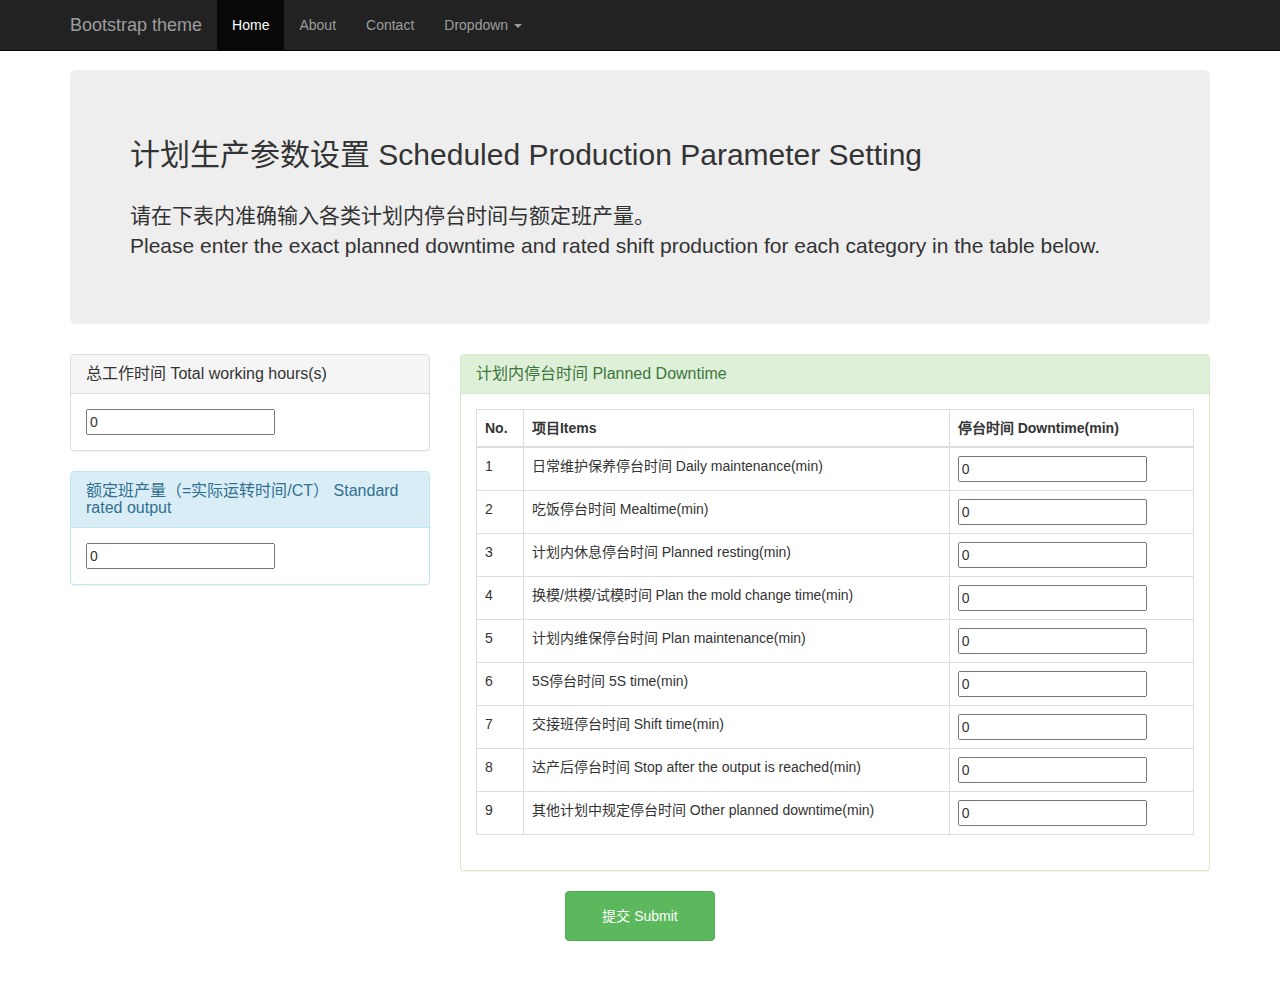
<file: templates/setplandata.html>
<!DOCTYPE html>
<html lang="Zh-CN">
<head>
    <meta charset="UTF-8">
    <!-- IE将使用最新的引擎渲染网页 -->
    <meta http-equiv="X-UA-Compatible" content="IE=edge">
    <!-- 页面的宽度与设备屏幕的宽度一致,初始缩放比例 1:1 -->
    <meta name="viewport" content="width=device-width, initial-scale=1">
    <meta name="description" content="">
    <meta name="author" content="">

    <title>Settings</title>

    <!--Extneral stylesheets and javascript-->
    <link rel="stylesheet" href="../static/css/bootstrap.min.css">
	<link rel="stylesheet" href="../static/css/theme.css">
    <script type="text/javascript" src="../static/js/jquery-3.6.0.js"></script>
    <script type="text/javascript" src="../static/js/bootstrap.min.js"></script>
    
</head>

<body>
<!-- Fixed navbar -->
    <nav class="navbar navbar-inverse navbar-fixed-top">
      <div class="container">
        <div class="navbar-header">
          <button type="button" class="navbar-toggle collapsed" data-toggle="collapse" data-target="#navbar" aria-expanded="false" aria-controls="navbar">
            <span class="sr-only">Toggle navigation</span>
            <span class="icon-bar"></span>
            <span class="icon-bar"></span>
            <span class="icon-bar"></span>
          </button>
          <a class="navbar-brand" href="#">Bootstrap theme</a>
        </div>
        <div id="navbar" class="navbar-collapse collapse">
          <ul class="nav navbar-nav">
            <li class="active"><a href="#">Home</a></li>
            <li><a href="#">About</a></li>
            <li><a href="#">Contact</a></li>
            <li class="dropdown">
              <a href="#" class="dropdown-toggle" data-toggle="dropdown" role="button" aria-haspopup="true" aria-expanded="false">Dropdown <span class="caret"></span></a>
              <ul class="dropdown-menu">
                <li><a href="#">Action</a></li>
                <li><a href="#">Another action</a></li>
                <li><a href="#">Something else here</a></li>
                <li role="separator" class="divider"></li>
                <li class="dropdown-header">Nav header</li>
                <li><a href="#">Separated link</a></li>
                <li><a href="#">One more separated link</a></li>
              </ul>
            </li>
          </ul>
        </div><!--/.nav-collapse -->
      </div>
    </nav>

    <div class="container theme-showcase" role="main">
      <form method="POST" action="/">
      <!-- Main jumbotron for a primary marketing message or call to action -->
      <div class="jumbotron">
        <h2>计划生产参数设置 Scheduled Production Parameter Setting</h2><br>
        <p>请在下表内准确输入各类计划内停台时间与额定班产量。
        <br>Please enter the exact planned downtime and rated shift production for each category in the table below.</p>
      </div>

      <!-- <div class="page-header">
        <h3>总工作时间 Total working hours</h3>
      </div>
      <div class="col-sm-3">
        <input type="number" id="number1" name="number1" value=0>
      </div>
      <br>
      <div class="page-header">
        <h3>计划内停台时间 Planned Downtime</h3>
      </div> -->
      <!-- <div class="row">
        <div class="col-md-8">
          <table class="table table-bordered">
            <thead>
              <tr>
                <th>No.</th>
                <th>项目Items</th>
                <th>停台时间 Downtime(min)</th>
              </tr>
            </thead>
            <tbody>
              <tr>
                <td>1</td>
                <td>日常维护保养停台时间 Daily maintenance(min)</td>
                <td></td>
              </tr>
              <tr>
                <td>2</td>
                <td>吃饭停台时间 Mealtime(min)</td>
                <td></td>
              </tr>
              <tr>
                <td>3</td>
                <td>计划内休息停台时间 Planned resting(min)</td>
                <td></td>
              </tr>
              <tr>
                <td>4</td>
                <td>换模/烘模/试模时间 Plan the mold change time(min)</td>
                <td></td>
              </tr>
              <tr>
                <td>5</td>
                <td>计划内维保停台时间 Plan maintenance(min)</td>
                <td></td>
              </tr>
              <tr>
                <td>6</td>
                <td>5S停台时间 5S time(min)</td>
                <td></td>
              </tr>
              <tr>
                <td>7</td>
                <td>交接班停台时间 Shift time(min)</td>
                <td></td>
              </tr>
              <tr>
                <td>8</td>
                <td>达产后停台时间 Stop after the output is reached(min)</td>
                <td></td>
              </tr>
              <tr>
                <td>9</td>
                <td>其他计划中规定停台时间 Other planned downtime(min)</td>
                <td></td>
              </tr>
              
            </tbody>
          </table>
        </div>
      </div> -->
      <!-- <div class="page-header">
        <h3>额定班产量（=实际运转时间/CT） Standard rated output</h3>
      </div> -->
    
      <div class="row">
        <div class="col-sm-4">
          <div class="panel panel-default">
            <div class="panel-heading">
              <h3 class="panel-title">总工作时间 Total working hours(s)</h3>
            </div>
            <div class="panel-body">
              <input type="number" id="num_total_working" name="num_total_working" value=0>
            </div>
          </div>
          <div class="panel panel-info">
            <div class="panel-heading">
              <h3 class="panel-title">额定班产量（=实际运转时间/CT） Standard rated output</h3>
            </div>
            <div class="panel-body">
              <input type="number" id="num_standard_output" name="num_standard_output" value=0>
            </div>
          </div>
        </div><!-- /.col-sm-4 -->
        <div class="col-md-8">
          <div class="panel panel-success">
            <div class="panel-heading">
              <h3 class="panel-title">计划内停台时间 Planned Downtime</h3>
            </div>
            <div class="panel-body">
              <table class="table table-bordered">
                <thead>
                  <tr>
                    <th>No.</th>
                    <th>项目Items</th>
                    <th>停台时间 Downtime(min)</th>
                  </tr>
                </thead>
                <tbody>
                  <tr>
                    <td>1</td>
                    <td>日常维护保养停台时间 Daily maintenance(min)</td>
                    <td>
                      <input type="number" id="num_daily_main" name="num_daily_main" value=0>
                    </td>
                  </tr>
                  <tr>
                    <td>2</td>
                    <td>吃饭停台时间 Mealtime(min)</td>
                    <td>
                      <input type="number" id="num_mealtime" name="num_mealtime" value=0>
                    </td>
                  </tr>
                  <tr>
                    <td>3</td>
                    <td>计划内休息停台时间 Planned resting(min)</td>
                    <td>
                      <input type="number" id="num_plan_rest" name="num_plan_rest" value=0>
                    </td>
                  </tr>
                  <tr>
                    <td>4</td>
                    <td>换模/烘模/试模时间 Plan the mold change time(min)</td>
                    <td>
                      <input type="number" id="num_plan_mold" name="num_plan_mold" value=0>
                    </td>
                  </tr>
                  <tr>
                    <td>5</td>
                    <td>计划内维保停台时间 Plan maintenance(min)</td>
                    <td>
                      <input type="number" id="num_plan_main" name="num_plan_main" value=0>
                    </td>
                  </tr>
                  <tr>
                    <td>6</td>
                    <td>5S停台时间 5S time(min)</td>
                    <td>
                      <input type="number" id="num_5s" name="num_5s" value=0>
                    </td>
                  </tr>
                  <tr>
                    <td>7</td>
                    <td>交接班停台时间 Shift time(min)</td>
                    <td>
                      <input type="number" id="num_shift" name="num_shift" value=0>
                    </td>
                  </tr>
                  <tr>
                    <td>8</td>
                    <td>达产后停台时间 Stop after the output is reached(min)</td>
                    <td>
                      <input type="number" id="num_stop_reach" name="num_stop_reach" value=0>
                    </td>
                  </tr>
                  <tr>
                    <td>9</td>
                    <td>其他计划中规定停台时间 Other planned downtime(min)</td>
                    <td>
                      <input type="number" id="num_plan_others" name="num_plan_others" value=0>
                    </td>
                  </tr>
                  
                </tbody>
              </table>
            </div>
          </div>
          
        </div><!-- /.col-sm-4 -->
        
      </div>
      <!-- <div class="row"> -->
        <!-- <div class="col-md-3">
        </div> -->
      <p style="text-align: center;">
        <button type="submit" class="btn btn-success" style="width: 150px;height: 50px;" value="Submit_settings">提交 Submit</button>       
      </p>
      <!-- <div class="col-md-3">
      </div> -->
      
      <!-- </div> -->
      </form>





    </div> <!-- /container -->


    <!-- Bootstrap core JavaScript
    ================================================== -->
    <!-- Placed at the end of the document so the pages load faster -->
    <!-- <script src="https://code.jquery.com/jquery-1.12.4.min.js" integrity="sha384-nvAa0+6Qg9clwYCGGPpDQLVpLNn0fRaROjHqs13t4Ggj3Ez50XnGQqc/r8MhnRDZ" crossorigin="anonymous"></script> -->
    <!-- <script>window.jQuery || document.write('<script src="../../assets/js/vendor/jquery.min.js"><\/script>')</script> -->
    <!-- <script src="../../dist/js/bootstrap.min.js"></script> -->
    <!-- <script src="../../assets/js/docs.min.js"></script> -->
    <!-- IE10 viewport hack for Surface/desktop Windows 8 bug -->
    <!-- <script src="../../assets/js/ie10-viewport-bug-workaround.js"></script> -->
</body>
</html>
</file>
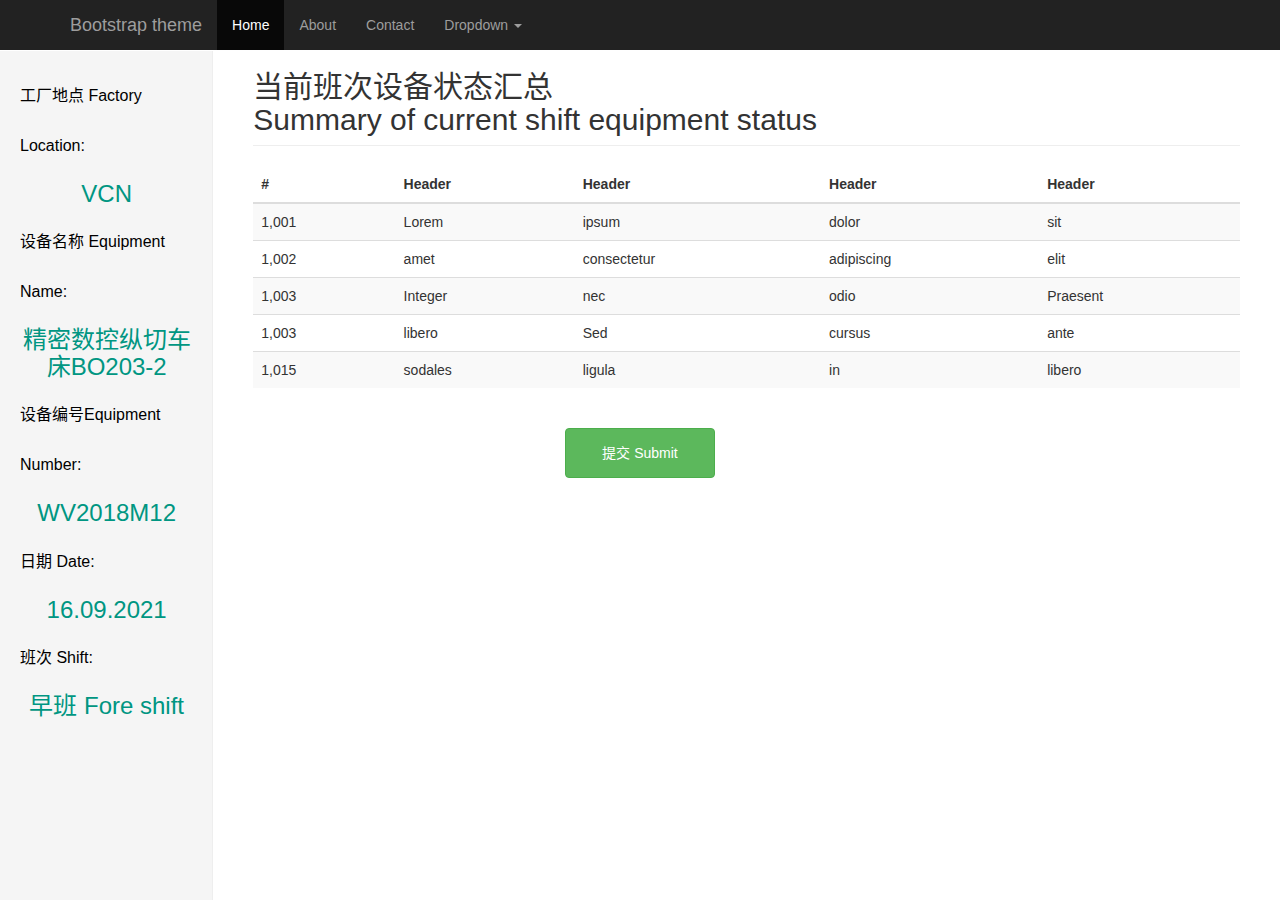
<file: templates/status_input.html>
<!DOCTYPE html>
<html lang="Zh-CN">
<head>
    <meta charset="UTF-8">
    <!-- IE将使用最新的引擎渲染网页 -->
    <meta http-equiv="X-UA-Compatible" content="IE=edge">
    <!-- 页面的宽度与设备屏幕的宽度一致,初始缩放比例 1:1 -->
    <meta name="viewport" content="width=device-width, initial-scale=1">
    <meta name="description" content="">
    <meta name="author" content="">

    <title>Status of equipments</title>

    <!--Extneral stylesheets and javascript-->
    <link rel="stylesheet" href="../static/css/bootstrap.min.css">
    <link rel="stylesheet" href="../static/css/dashboard.css">
    <script type="text/javascript" src="../static/js/jquery-3.6.0.js"></script>
    <script type="text/javascript" src="../static/js/bootstrap.min.js"></script>
    
</head>

<body>
<!-- Fixed navbar -->
    <nav class="navbar navbar-inverse navbar-fixed-top">
      <div class="container">
        <div class="navbar-header">
          <button type="button" class="navbar-toggle collapsed" data-toggle="collapse" data-target="#navbar" aria-expanded="false" aria-controls="navbar">
            <span class="sr-only">Toggle navigation</span>
            <span class="icon-bar"></span>
            <span class="icon-bar"></span>
            <span class="icon-bar"></span>
          </button>
          <a class="navbar-brand" href="#">Bootstrap theme</a>
        </div>
        <div id="navbar" class="navbar-collapse collapse">
          <ul class="nav navbar-nav">
            <li class="active"><a href="#">Home</a></li>
            <li><a href="#">About</a></li>
            <li><a href="#">Contact</a></li>
            <li class="dropdown">
              <a href="#" class="dropdown-toggle" data-toggle="dropdown" role="button" aria-haspopup="true" aria-expanded="false">Dropdown <span class="caret"></span></a>
              <ul class="dropdown-menu">
                <li><a href="#">Action</a></li>
                <li><a href="#">Another action</a></li>
                <li><a href="#">Something else here</a></li>
                <li role="separator" class="divider"></li>
                <li class="dropdown-header">Nav header</li>
                <li><a href="#">Separated link</a></li>
                <li><a href="#">One more separated link</a></li>
              </ul>
            </li>
          </ul>
        </div><!--/.nav-collapse -->
      </div>
    </nav>

    <div class="container-fluid">
    <form method="POST" action="/">
        <div class="row">
            <div class="col-sm-3 col-md-2 sidebar">
                <ul class="nav nav-sidebar">
                    <li>工厂地点 Factory Location:</li>
                    <li><h4>VCN</h4></li>
                    <li>设备名称 Equipment Name:</li>
                    <li><h4>精密数控纵切车床BO203-2</h4></li>
                    <li>设备编号Equipment Number:</li>
                    <li><h4>WV2018M12</h4></li>
                    <li>日期 Date:</li>
                    <li><h4>16.09.2021</h4></li>
                    <li>班次 Shift:</li>
                    <li><h4>早班 Fore shift</h4></li>
                </ul>
            </div>
            <div class="col-sm-9 col-sm-offset-3 col-md-10 col-md-offset-2 main">
                <h2 class="page-header">当前班次设备状态汇总 <br>Summary of current shift equipment status</h2>

                <div class="table-responsive">
                    <table class="table table-striped">
                        <thead>
                            <tr>
                                <th>#</th>
                                <th>Header</th>
                                <th>Header</th>
                                <th>Header</th>
                                <th>Header</th>
                            </tr>
                        </thead>
                        <tbody>
                            <tr>
                                <td>1,001</td>
                                <td>Lorem</td>
                                <td>ipsum</td>
                                <td>dolor</td>
                                <td>sit</td>
                            </tr>
                            <tr>
                                <td>1,002</td>
                                <td>amet</td>
                                <td>consectetur</td>
                                <td>adipiscing</td>
                                <td>elit</td>
                            </tr>
                            <tr>
                                <td>1,003</td>
                                <td>Integer</td>
                                <td>nec</td>
                                <td>odio</td>
                                <td>Praesent</td>
                            </tr>
                            <tr>
                                <td>1,003</td>
                                <td>libero</td>
                                <td>Sed</td>
                                <td>cursus</td>
                                <td>ante</td>
                            </tr>
                            <tr>
                                <td>1,015</td>
                                <td>sodales</td>
                                <td>ligula</td>
                                <td>in</td>
                                <td>libero</td>
                            </tr>
                        </tbody>
                    </table>
                </div>
            </div>
        </div>
    
        
        <p style="text-align: center;">
            <button type="submit" class="btn btn-success" style="width: 150px;height: 50px;" value="Submit2">提交 Submit</button>       
        </p>
        
    </form>
    </div> <!-- /container -->


    <!-- Bootstrap core JavaScript
    ================================================== -->
    <!-- Placed at the end of the document so the pages load faster -->
    <!-- <script src="https://code.jquery.com/jquery-1.12.4.min.js" integrity="sha384-nvAa0+6Qg9clwYCGGPpDQLVpLNn0fRaROjHqs13t4Ggj3Ez50XnGQqc/r8MhnRDZ" crossorigin="anonymous"></script> -->
    <!-- <script>window.jQuery || document.write('<script src="../../assets/js/vendor/jquery.min.js"><\/script>')</script> -->
    <!-- <script src="../../dist/js/bootstrap.min.js"></script> -->
    <!-- <script src="../../assets/js/docs.min.js"></script> -->
    <!-- IE10 viewport hack for Surface/desktop Windows 8 bug -->
    <!-- <script src="../../assets/js/ie10-viewport-bug-workaround.js"></script> -->
</body>
</html>
</file>
<file: static/css/theme.css>
body {
  padding-top: 70px;
  padding-bottom: 30px;
}

.theme-dropdown .dropdown-menu {
  position: static;
  display: block;
  margin-bottom: 20px;
}

.theme-showcase > p > .btn {
  margin: 5px 0;
}

.theme-showcase .navbar .container {
  width: auto;
}
</file>
<file: static/css/dashboard.css>
/*
 * Base structure
 */

/* Move down content because we have a fixed navbar that is 50px tall */
body {
  padding-top: 50px;
}


/*
 * Global add-ons
 */

.sub-header {
  padding-bottom: 10px;
  border-bottom: 1px solid #eee;
}

/*
 * Top navigation
 * Hide default border to remove 1px line.
 */
.navbar-fixed-top {
  border: 0;
}

/*
 * Sidebar
 */

/* Hide for mobile, show later */
.sidebar {
  display: none;
}
@media (min-width: 768px) {
  .sidebar {
    position: fixed;
    top: 51px;
    bottom: 0;
    left: 0;
    z-index: 1000;
    display: block;
    padding: 20px;
    overflow-x: hidden;
    overflow-y: auto; /* Scrollable contents if viewport is shorter than content. */
    background-color: #f5f5f5;
    border-right: 1px solid #eee;
  }
}

/* Sidebar navigation */
.nav-sidebar {
  margin-right: -21px; /* 20px padding + 1px border */
  margin-bottom: 20px;
  margin-left: -20px;
}
.nav-sidebar > li  {
  padding-right: 20px;
  padding-left: 20px;
  color: #000000;
  line-height: 50px;
  font-size: 16px;
}
.nav-sidebar > li > h4  {
  color: #009682;
  text-align: center;
  /* background-color:whitesmoke; */
  font-size: 24px;
}
/* .nav-sidebar > .active > a,
.nav-sidebar > .active > a:hover,
.nav-sidebar > .active > a:focus {
  color: #fff;
  background-color: #428bca;
} */

/* .gauge-text-black {
  color: #000000;
  margin-bottom: 0px;
  padding: 0;
  margin-top: 0px;
  line-height : 10px;
} */
/*
 * Main content
 */

.main {
  padding: 20px;
}
@media (min-width: 768px) {
  .main {
    padding-right: 40px;
    padding-left: 40px;
  }
}
.main .page-header {
  margin-top: 0;
}


/*
 * Placeholder dashboard ideas
 */

.placeholders {
  margin-bottom: 30px;
  text-align: center;
}
.placeholders h4 {
  margin-bottom: 0;
}
.placeholder {
  margin-bottom: 20px;
}
.placeholder img {
  display: inline-block;
  border-radius: 50%;
}
</file>
